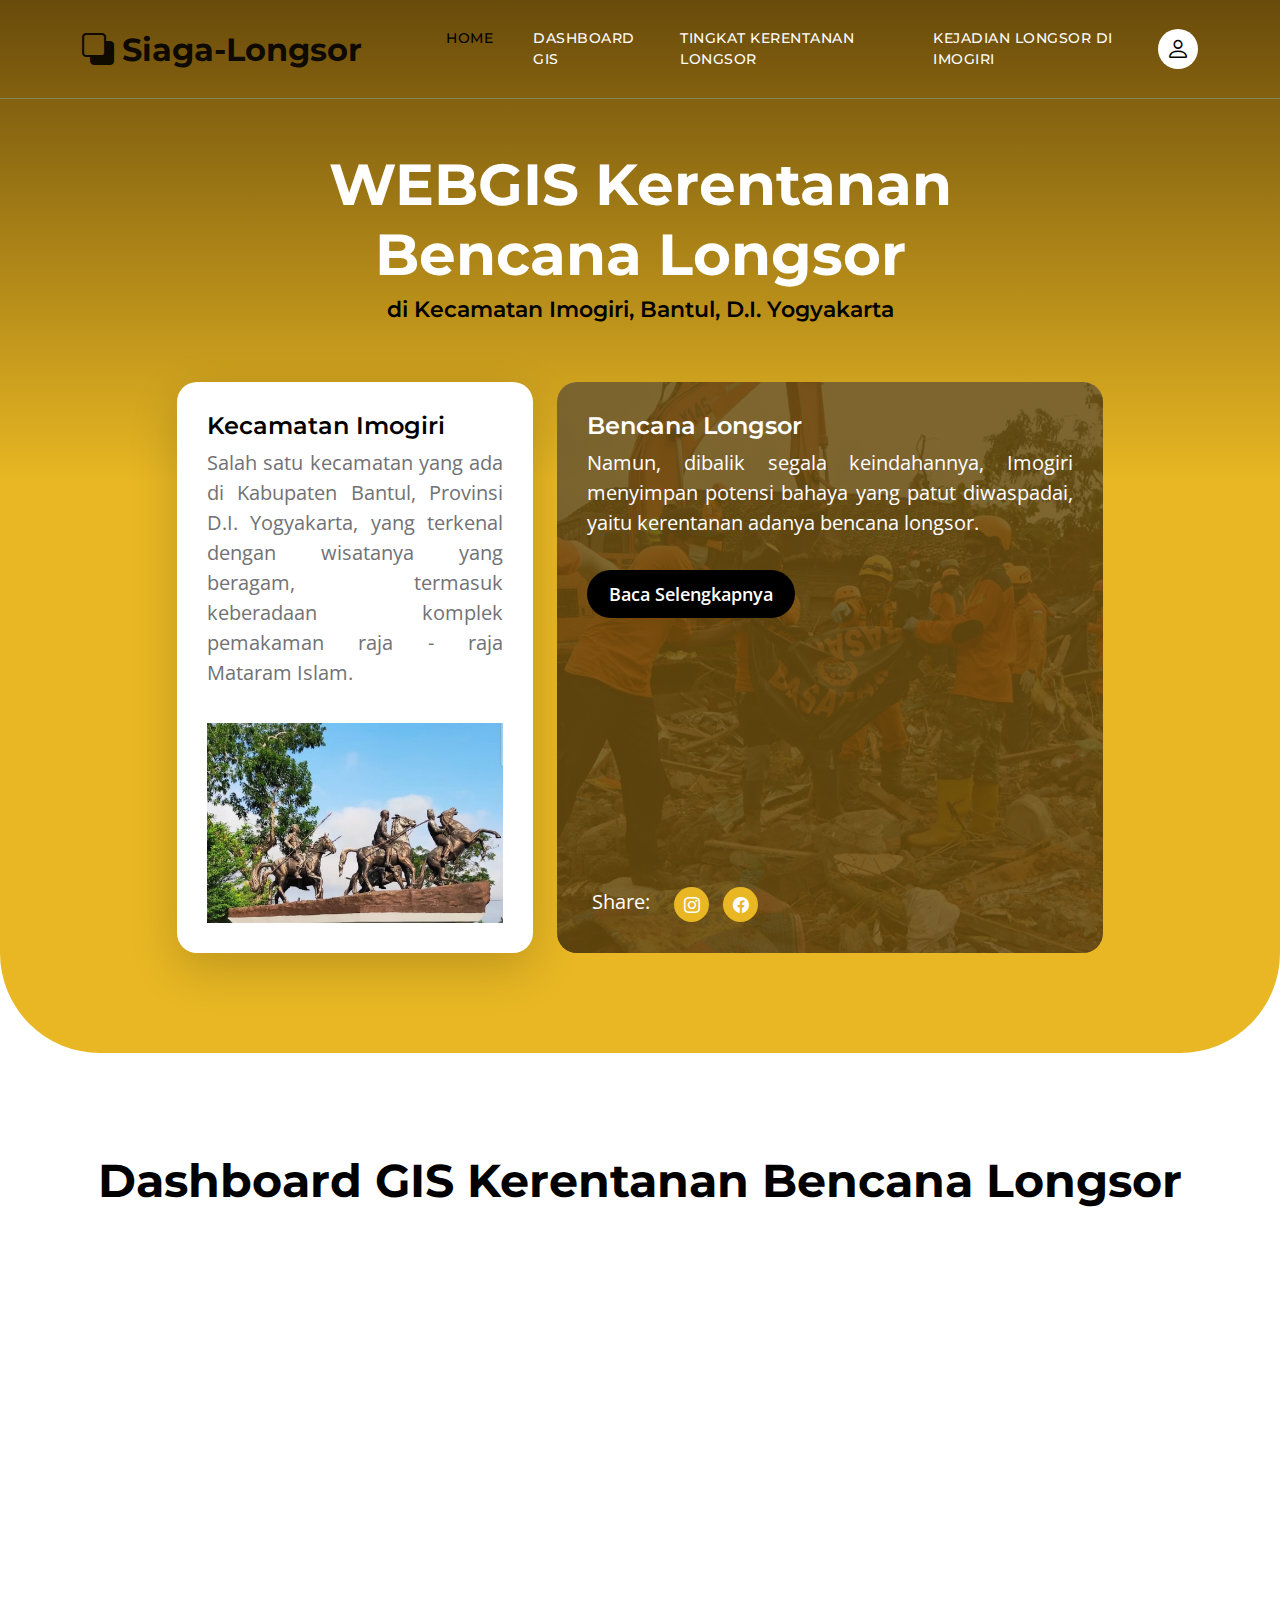
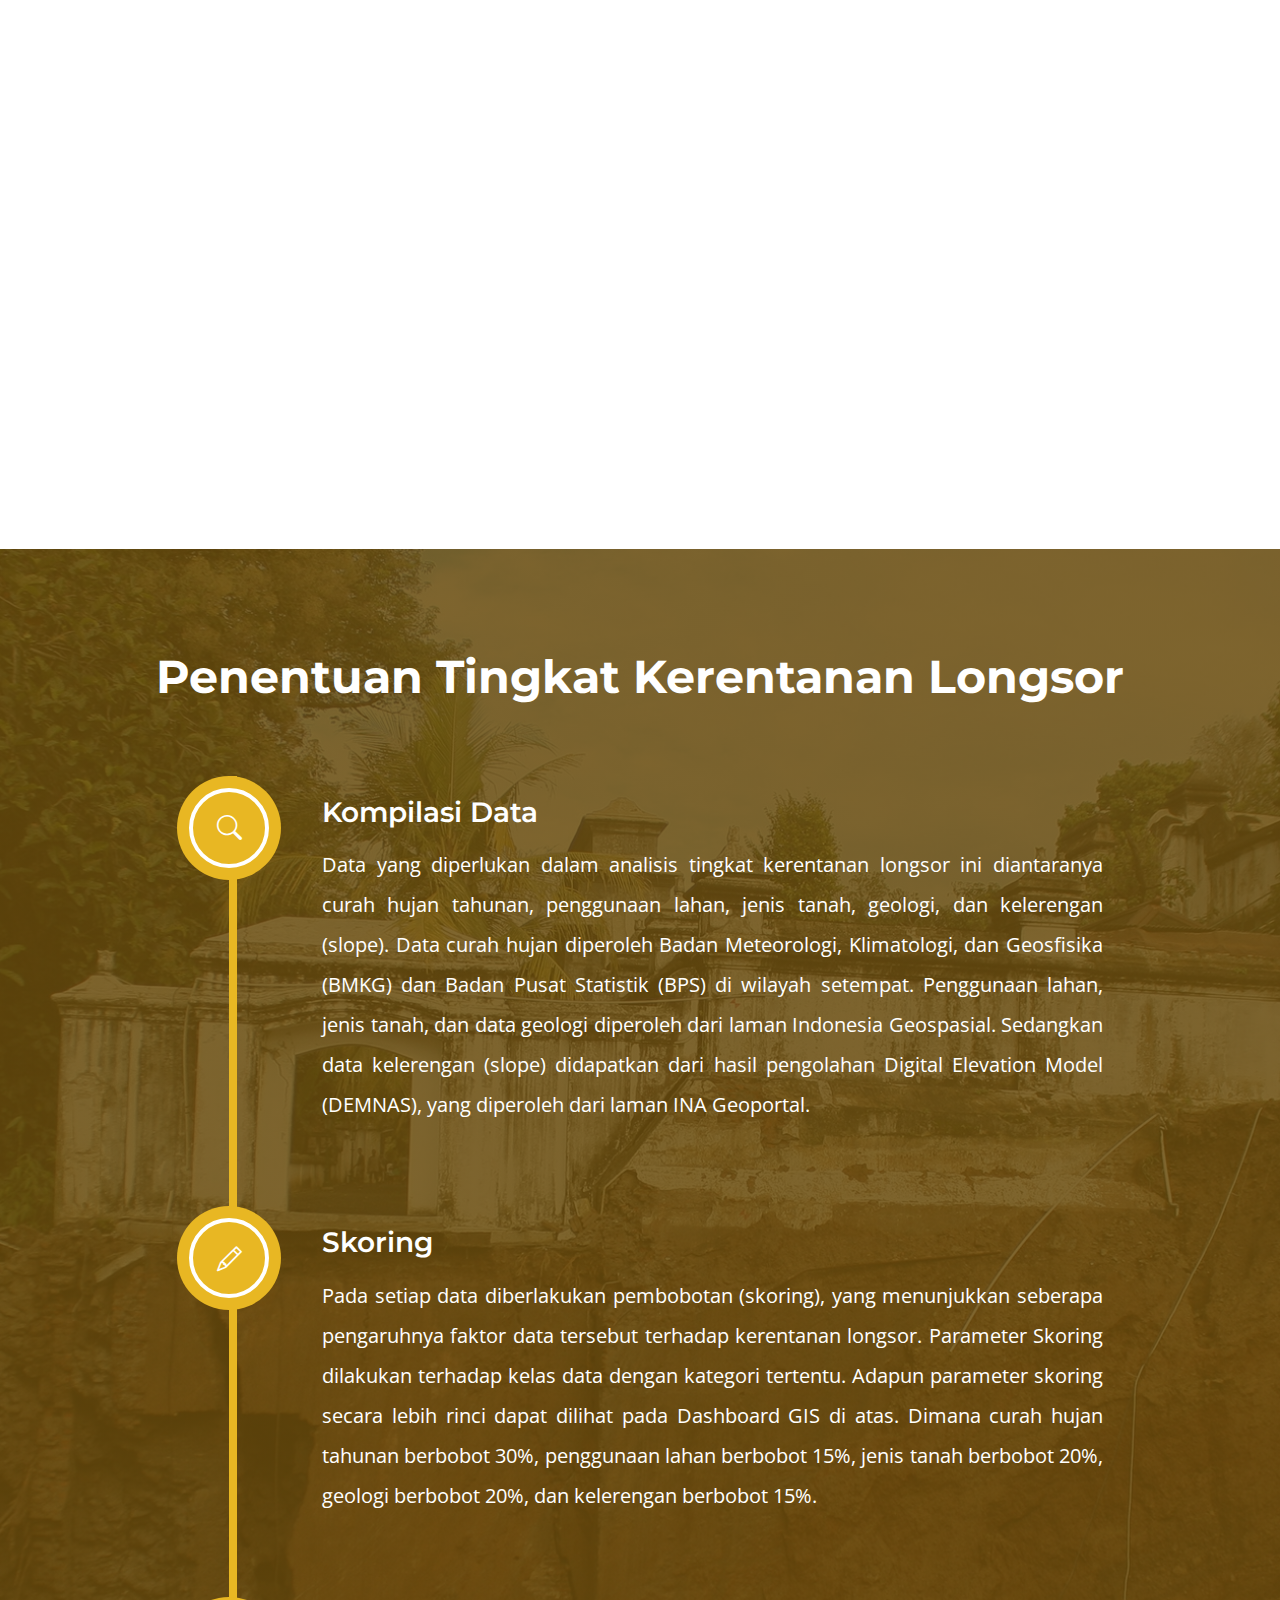
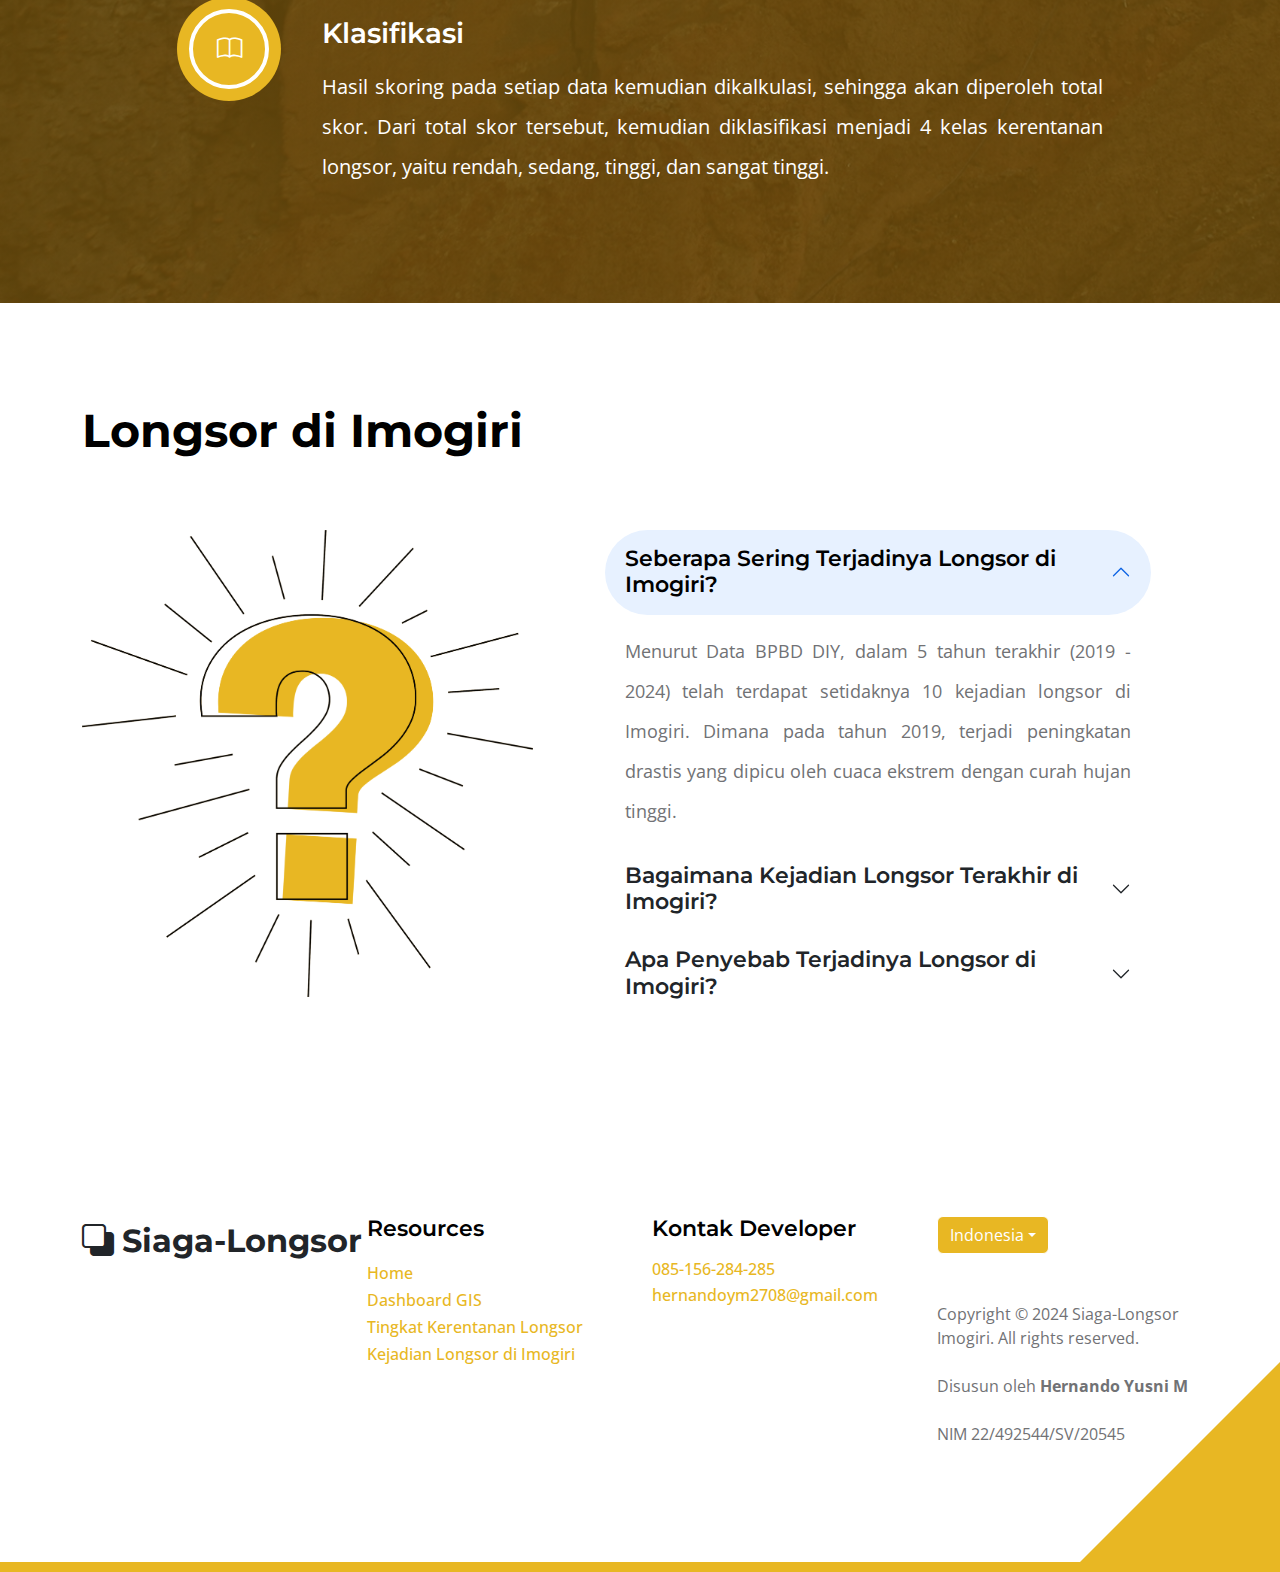
<file: index.html>
<!doctype html>
<html lang="en">
    <head>
        <meta charset="utf-8">
        <meta name="viewport" content="width=device-width, initial-scale=1">

        <meta name="description" content="">
        <meta name="author" content="">

        <title>WebGIS Kerentanan Bencana Longsor Kecamatan Imogiri</title>

        <!-- CSS FILES -->        
        <link rel="preconnect" href="https://fonts.googleapis.com">
        
        <link rel="preconnect" href="https://fonts.gstatic.com" crossorigin>

        <link href="https://fonts.googleapis.com/css2?family=Montserrat:wght@500;600;700&family=Open+Sans&display=swap" rel="stylesheet">
                        
        <link href="css/bootstrap.min.css" rel="stylesheet">

        <link href="css/bootstrap-icons.css" rel="stylesheet">

        <link href="css/templatemo-topic-listing.css" rel="stylesheet">      
<!--

-->
    </head>
    
    <body id="top">

        <main>

            <nav class="navbar navbar-expand-lg">
                <div class="container">
                    <a class="navbar-brand" href="index.html">
                        <i class="bi-back"></i>
                        <span>Siaga-Longsor</span>
                    </a>

                    <div class="d-lg-none ms-auto me-4">
                        <a href="#top" class="navbar-icon bi-person smoothscroll"></a>
                    </div>
    
                    <button class="navbar-toggler" type="button" data-bs-toggle="collapse" data-bs-target="#navbarNav" aria-controls="navbarNav" aria-expanded="false" aria-label="Toggle navigation">
                        <span class="navbar-toggler-icon"></span>
                    </button>
    
                    <div class="collapse navbar-collapse" id="navbarNav">
                        <ul class="navbar-nav ms-lg-5 me-lg-auto">
                            <li class="nav-item">
                                <a class="nav-link click-scroll" href="#section_1">Home</a>
                            </li>

                            <li class="nav-item">
                                <a class="nav-link click-scroll" href="#section_2">Dashboard GIS</a>
                            </li>
    
                            <li class="nav-item">
                                <a class="nav-link click-scroll" href="#section_3">Tingkat Kerentanan Longsor</a>
                            </li>

                            <li class="nav-item">
                                <a class="nav-link click-scroll" href="#section_4">Kejadian Longsor di Imogiri</a>
                            </li>
                        </ul>

                        <div class="d-none d-lg-block">
                            <a href="#top" class="navbar-icon bi-person smoothscroll"></a>
                        </div>
                    </div>
                </div>
            </nav>
            

            <section class="hero-section d-flex justify-content-center align-items-center" id="section_1">
                <div class="container">
                    <div class="row">

                        <div class="col-lg-8 col-12 mx-auto">
                            <h1 class="text-white text-center">WEBGIS Kerentanan Bencana Longsor</h1>

                            <h6 class="text-center">di Kecamatan Imogiri, Bantul, D.I. Yogyakarta</h6>

                        </div>

                    </div>
                </div>
            </section>


            <section class="featured-section">
                <div class="container">
                    <div class="row justify-content-center">

                        <div class="col-lg-4 col-12 mb-4 mb-lg-0">
                            <div class="custom-block bg-white shadow-lg">
                                <a href="topics-detail.html">
                                    <div class="d-flex">
                                        <div>
                                            <h5 class="mb-2">Kecamatan Imogiri</h5>

                                            <p align="justify" class="mb-0">Salah satu kecamatan yang ada di Kabupaten Bantul, Provinsi D.I. Yogyakarta, yang
											terkenal dengan wisatanya yang beragam, termasuk keberadaan komplek pemakaman raja - raja
											Mataram Islam.</p>
                                        </div>
                                    </div>

                                    <img src="images/icon_imogiri.jpg" class="custom-block-image img-fluid" alt="">
                                </a>
                            </div>
                        </div>

                        <div class="col-lg-6 col-12">
                            <div class="custom-block custom-block-overlay">
                                <div class="d-flex flex-column h-100">
                                    <img src="images/longsor_imogiri_2.jpg" class="custom-block-image img-fluid" alt="">

                                    <div class="custom-block-overlay-text d-flex">
                                        <div>
                                            <h5 class="text-white mb-2">Bencana Longsor</h5>

                                            <p align="justify" class="text-white">Namun, dibalik segala keindahannya, Imogiri menyimpan potensi bahaya
											yang patut diwaspadai, yaitu kerentanan adanya bencana longsor.</p>

                                            <a href="topics-detail.html" class="btn custom-btn mt-2 mt-lg-3">Baca Selengkapnya</a>
                                        </div>
                                    </div>

                                    <div class="social-share d-flex">
                                        <p class="text-white me-4">Share:</p>

                                        <ul class="social-icon">
                                            <li class="social-icon-item">
                                                <a href="https://www.instagram.com/" class="social-icon-link bi-instagram"></a>
                                            </li>

                                            <li class="social-icon-item">
                                                <a href="https://id-id.facebook.com/" class="social-icon-link bi-facebook"></a>
                                    </div>

                                    <div class="section-overlay"></div>
                                </div>
                            </div>
                        </div>

                    </div>
                </div>
            </section>


            <section class="explore-section section-padding" id="section_2">
                <div class="container">

                        <div class="col-12 text-center">
                            <h2 class="mb-4">Dashboard GIS Kerentanan Bencana Longsor</h1>
                        </div>
							<center><iframe  style="border: none;" height="810" width="1300" src="http://localhost:8070/mapstore/dashboard-embedded.html#/76"></iframe></center>
                </div>

                <div 
					
                </div>
            </section>


            <section class="timeline-section section-padding" id="section_3">
                <div class="section-overlay"></div>

                <div class="container">
                    <div class="row">

                        <div class="col-12 text-center">
                            <h2 class="text-white mb-4">Penentuan Tingkat Kerentanan Longsor</h1>
							<br><br>
                        </div>

                        <div class="col-lg-10 col-12 mx-auto">
                            <div class="timeline-container">
                                <ul class="vertical-scrollable-timeline" id="vertical-scrollable-timeline">
                                    <div class="list-progress">
                                        <div class="inner"></div>
                                    </div>

                                    <li>
                                        <h4 class="text-white mb-3">Kompilasi Data</h4>

                                        <p align="justify" class="text-white"> Data yang diperlukan dalam analisis tingkat kerentanan longsor ini diantaranya
										curah hujan tahunan, penggunaan lahan, jenis tanah, geologi, dan kelerengan (slope). Data curah hujan
										diperoleh Badan Meteorologi, Klimatologi, dan Geosfisika (BMKG) dan Badan Pusat Statistik (BPS) di
										wilayah setempat. Penggunaan lahan, jenis tanah, dan data geologi diperoleh dari laman Indonesia Geospasial.
										Sedangkan data kelerengan (slope) didapatkan dari hasil pengolahan Digital Elevation Model (DEMNAS), yang
										diperoleh dari laman INA Geoportal.
										</p>

                                        <div class="icon-holder">
                                          <i class="bi-search"></i>
                                        </div>
                                    </li>
                                    
                                    <li>
                                        <h4 align="justify" class="text-white mb-3">Skoring</h4>

                                        <p align="justify" class="text-white">Pada setiap data diberlakukan pembobotan (skoring), yang menunjukkan
										seberapa pengaruhnya faktor data tersebut terhadap kerentanan longsor. Parameter Skoring
										dilakukan terhadap kelas data dengan kategori tertentu. Adapun parameter skoring secara lebih rinci
										dapat dilihat pada Dashboard GIS di atas. Dimana curah hujan tahunan berbobot 30%, penggunaan lahan
										berbobot 15%, jenis tanah berbobot 20%, geologi berbobot 20%, dan kelerengan berbobot 15%.
										</p>

                                        <div class="icon-holder">
                                          <i class="bi-pencil"></i>
                                        </div>
                                    </li>

                                    <li>
                                        <h4 class="text-white mb-3">Klasifikasi</h4>

                                        <p align="justify" class="text-white">Hasil skoring pada setiap data kemudian dikalkulasi, sehingga akan diperoleh
										total skor. Dari total skor tersebut, kemudian diklasifikasi menjadi 4 kelas kerentanan longsor, yaitu rendah, sedang,
										tinggi, dan sangat tinggi.
										</p>

                                        <div class="icon-holder">
                                          <i class="bi-book"></i>
                                        </div>
                                    </li>
                                </ul>
                            </div>
                        </div>
                    </div>
                </div>
            </section>


            <section class="faq-section section-padding" id="section_4">
                <div class="container">
                    <div class="row">

                        <div class="col-lg-6 col-12">
                            <h2 class="mb-4">Longsor di Imogiri</h2>
							<br></br>
                        </div>

                        <div class="clearfix"></div>

                        <div class="col-lg-5 col-12">
                            <img src="images/elemen-1.png" class="img-fluid" alt="FAQs">
                        </div>

                        <div class="col-lg-6 col-12 m-auto">
                            <div class="accordion" id="accordionExample">
                                <div class="accordion-item">
                                    <h2 class="accordion-header" id="headingOne">
                                        <button class="accordion-button" type="button" data-bs-toggle="collapse" data-bs-target="#collapseOne" aria-expanded="true" aria-controls="collapseOne">
                                        Seberapa Sering Terjadinya Longsor di Imogiri?
                                        </button>
                                    </h2>

                                    <div id="collapseOne" class="accordion-collapse collapse show" aria-labelledby="headingOne" data-bs-parent="#accordionExample">
                                        <div align="justify" class="accordion-body">
                                        Menurut Data BPBD DIY, dalam 5 tahun terakhir (2019 - 2024) telah terdapat setidaknya
										10 kejadian longsor di Imogiri. Dimana pada tahun 2019, terjadi peningkatan drastis
										yang dipicu oleh cuaca ekstrem dengan curah hujan tinggi.
                                        </div>
                                    </div>
                                </div>

                                <div class="accordion-item">
                                    <h2 class="accordion-header" id="headingTwo">
                                        <button class="accordion-button collapsed" type="button" data-bs-toggle="collapse" data-bs-target="#collapseTwo" aria-expanded="false" aria-controls="collapseTwo">
                                        Bagaimana Kejadian Longsor Terakhir di Imogiri?
                                    </button>
                                    </h2>

                                    <div id="collapseTwo" class="accordion-collapse collapse" aria-labelledby="headingTwo" data-bs-parent="#accordionExample">
                                        <div align="justify" class="accordion-body">
                                        Pada tahun 2024, terdapat beberapa kejadian longsor. Kejadian longsor terakhir terjadi pada
										tanggal 14 April 2024, tepatnya di Dusun Kajor Wetan, Selopamioro. Longsor terjadi pada
										malam hari akibat hujan deras dengan intensitas tinggi. Kejadian ini mengakibatkan kerusakan
										pada 2 kandang sapi dan tewasnya 1 sapi. Kerugian materi ditaksir mencapai Rp 23.000.000.
										Kejadian pada tahun yang sama terjadi pada tanggal 8 Januari 2024, 
										di Padukuhan Dengkeng, Wukirsari, Imogiri. Kejadian longsor dipicu karena hujan yang sangat
										deras. Dalam kejadian ini, dilaporkan 2 rumah rusak dan tidak ada korban jiwa. Sebelummya,
										pada 24 November 2023, 12 titik longsor terjadi di Imogiri dalam satu malam. Kejadian ini
										juga dipicu adanya hujan deras.
                                        </div>
                                    </div>
                                </div>

                                <div class="accordion-item">
                                    <h2 class="accordion-header" id="headingThree">
                                        <button class="accordion-button collapsed" type="button" data-bs-toggle="collapse" data-bs-target="#collapseThree" aria-expanded="false" aria-controls="collapseThree">
                                        Apa Penyebab Terjadinya Longsor di Imogiri?
                                    </button>
                                    </h2>

                                    <div id="collapseThree" class="accordion-collapse collapse" aria-labelledby="headingThree" data-bs-parent="#accordionExample">
                                        <div align="justify" class="accordion-body">
                                        Faktor pemicu longsor di Imogiri umumnya adalah hujan deras. Namun tak lepas juga karena kondisi
										tanahnya yang gembur dan labil, serta kemiringan lereng yang curam, pada beberapa tempat.
                                        </div>
                                    </div>
                                </div>
                            </div>
                        </div>

                    </div>
                </div>
            </section>
        </main>

<footer class="site-footer section-padding">
            <div class="container">
                <div class="row">

                    <div class="col-lg-3 col-12 mb-4 pb-2">
                        <a class="navbar-brand mb-2" href="index.html">
                            <i class="bi-back"></i>
                            <span>Siaga-Longsor</span>
                        </a>
                    </div>

                    <div class="col-lg-3 col-md-4 col-6">
                        <h6 class="site-footer-title mb-3">Resources</h6>

                        <ul class="site-footer-links">
                            <li class="site-footer-link-item">
                                <a href="#section_1" class="site-footer-link">Home</a>
                            </li>

                            <li class="site-footer-link-item">
                                <a href="#section_2" class="site-footer-link">Dashboard GIS</a>
                            </li>

                            <li class="site-footer-link-item">
                                <a href="#section_3" class="site-footer-link">Tingkat Kerentanan Longsor</a>
                            </li>

                            <li class="site-footer-link-item">
                                <a href="#section_4" class="site-footer-link">Kejadian Longsor di Imogiri</a>
                            </li>
                        </ul>
                    </div>

                    <div class="col-lg-3 col-md-4 col-6 mb-4 mb-lg-0">
                        <h6 class="site-footer-title mb-3">Kontak Developer</h6>

                        <p class="text-white d-flex mb-1">
                            <a href="tel: 085-156-284-285" class="site-footer-link">
                                085-156-284-285
                            </a>
                        </p>

                        <p class="text-white d-flex">
                            <a href="mailto:hernandoym2708@gmail.com" class="site-footer-link">
                                hernandoym2708@gmail.com
                            </a>
                        </p>
                    </div>

                    <div class="col-lg-3 col-md-4 col-12 mt-4 mt-lg-0 ms-auto">
                        <div class="dropdown">
                            <button class="btn btn-secondary dropdown-toggle" type="button" data-bs-toggle="dropdown" aria-expanded="false">
                            Indonesia</button>

                            <ul class="dropdown-menu">
                                <li><button class="dropdown-item" type="button">English</button></li>

                                <li><button class="dropdown-item" type="button">Arabic</button></li>
                            </ul>
                        </div>

                        <p class="copyright-text mt-lg-5 mt-4">Copyright © 2024 Siaga-Longsor Imogiri. All rights reserved.
                        <br><br>Disusun oleh <strong>Hernando Yusni M</strong>
						<br><br>NIM 22/492544/SV/20545</p>
                        
                    </div>

                </div>
            </div>
        </footer>


        <!-- JAVASCRIPT FILES -->
        <script src="js/jquery.min.js"></script>
        <script src="js/bootstrap.bundle.min.js"></script>
        <script src="js/jquery.sticky.js"></script>
        <script src="js/click-scroll.js"></script>
        <script src="js/custom.js"></script>

    </body>
</html>
</file>
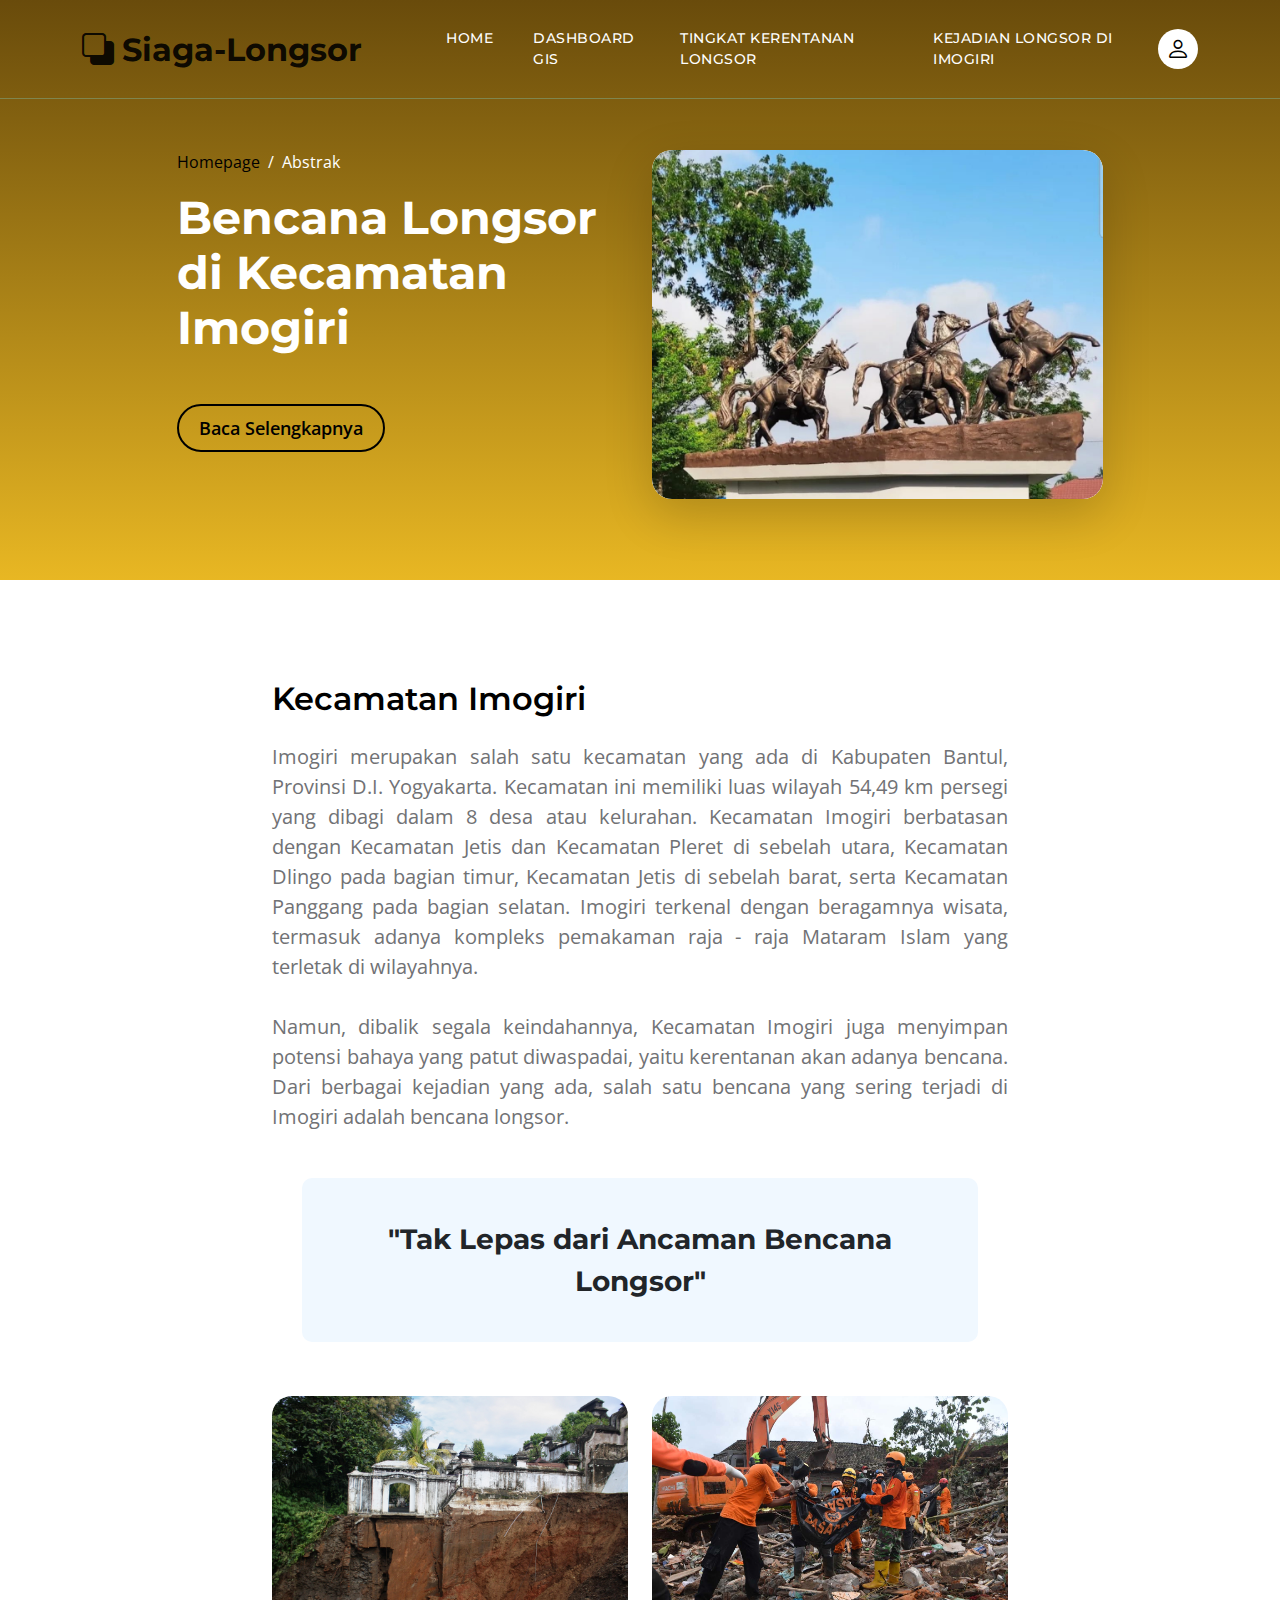
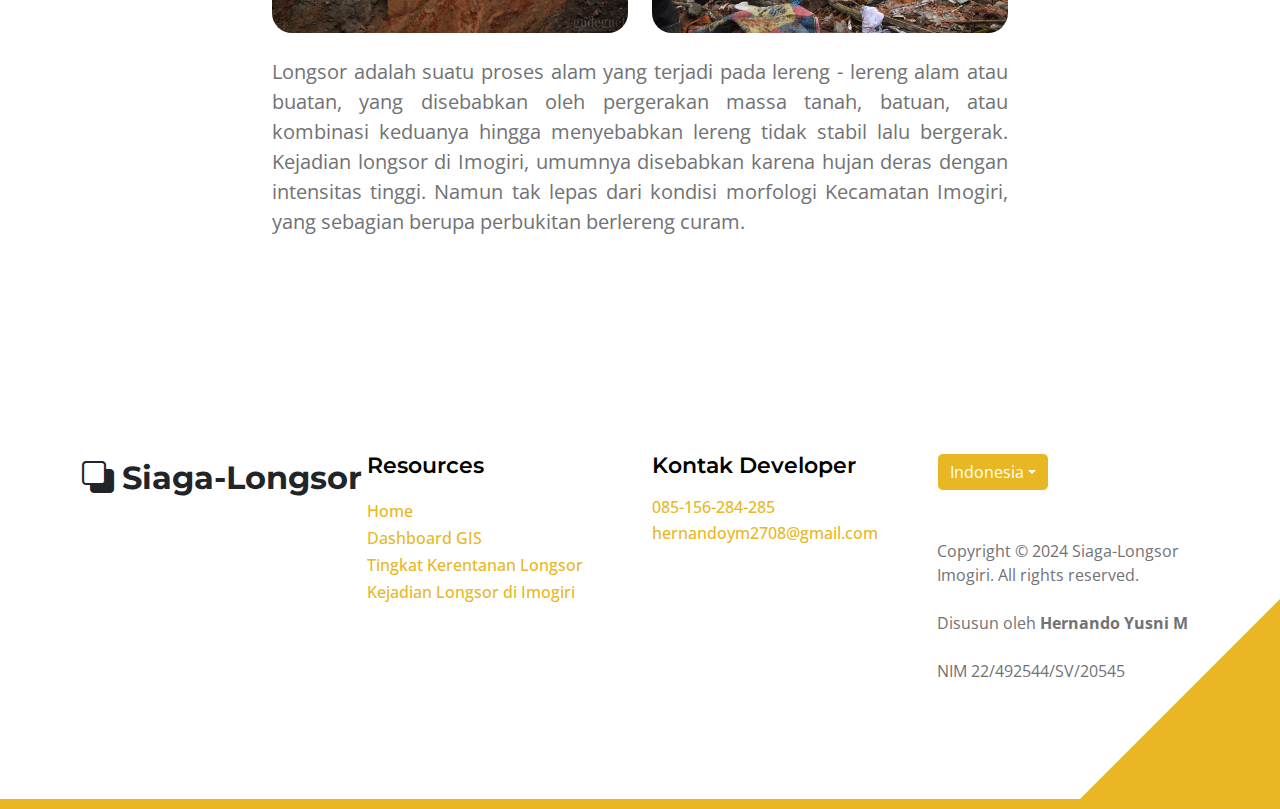
<file: topics-detail.html>
<!doctype html>
<html lang="en">
    <head>
        <meta charset="utf-8">
        <meta name="viewport" content="width=device-width, initial-scale=1">

        <meta name="description" content="">
        <meta name="author" content="">

        <title>Topic Detail Page</title>

        <!-- CSS FILES -->        
        <link rel="preconnect" href="https://fonts.googleapis.com">
        
        <link rel="preconnect" href="https://fonts.gstatic.com" crossorigin>

        <link href="https://fonts.googleapis.com/css2?family=Montserrat:wght@500;600;700&family=Open+Sans&display=swap" rel="stylesheet">
                        
        <link href="css/bootstrap.min.css" rel="stylesheet">

        <link href="css/bootstrap-icons.css" rel="stylesheet">

        <link href="css/templatemo-topic-listing.css" rel="stylesheet">
<!--

TemplateMo 590 topic listing

https://templatemo.com/tm-590-topic-listing

-->
    </head>
    
    <body id="top">

        <main>

            <nav class="navbar navbar-expand-lg">
                <div class="container">
                    <a class="navbar-brand" href="index.html">
                        <i class="bi-back"></i>
                        <span>Siaga-Longsor</span>
                    </a>

                    <div class="d-lg-none ms-auto me-4">
                        <a href="#top" class="navbar-icon bi-person smoothscroll"></a>
                    </div>
    
                    <button class="navbar-toggler" type="button" data-bs-toggle="collapse" data-bs-target="#navbarNav" aria-controls="navbarNav" aria-expanded="false" aria-label="Toggle navigation">
                        <span class="navbar-toggler-icon"></span>
                    </button>
    
                    <div class="collapse navbar-collapse" id="navbarNav">
                        <ul class="navbar-nav ms-lg-5 me-lg-auto">
                            <li class="nav-item">
                                <a class="nav-link click-scroll" href="index.html #section_1">Home</a>
                            </li>

                            <li class="nav-item">
                                <a class="nav-link click-scroll" href="index.html #section_2">Dashboard GIS</a>
                            </li>
    
                            <li class="nav-item">
                                <a class="nav-link click-scroll" href="index.html #section_3">Tingkat Kerentanan Longsor</a>
                            </li>

                            <li class="nav-item">
                                <a class="nav-link click-scroll" href=" index.html #section_4">Kejadian Longsor di Imogiri</a>
                            </li>
                        </ul>

                        <div class="d-none d-lg-block">
                            <a href="#top" class="navbar-icon bi-person smoothscroll"></a>
                        </div>
                    </div>
                </div>
            </nav>
            

            <header class="site-header d-flex flex-column justify-content-center align-items-center">
                <div class="container">
                    <div class="row justify-content-center align-items-center">

                        <div class="col-lg-5 col-12 mb-5">
                            <nav aria-label="breadcrumb">
                                <ol class="breadcrumb">
                                    <li class="breadcrumb-item"><a href="index.html">Homepage</a></li>

                                    <li class="breadcrumb-item active" aria-current="page">Abstrak</li>
                                </ol>
                            </nav>

                            <h2 class="text-white">Bencana Longsor <br> di Kecamatan Imogiri </h2>

                            <div class="d-flex align-items-center mt-5">
                                <a href="#topics-detail" class="btn custom-btn custom-border-btn smoothscroll me-4">Baca Selengkapnya</a>
                            </div>
                        </div>

                        <div class="col-lg-5 col-12">
                            <div class="topics-detail-block bg-white shadow-lg">
                                <img src="images/icon_imogiri.jpg" class="topics-detail-block-image img-fluid">
                            </div>
                        </div>

                    </div>
                </div>
            </header>


            <section class="topics-detail-section section-padding" id="topics-detail">
                <div class="container">
                    <div class="row">

                        <div class="col-lg-8 col-12 m-auto">
                            <h3 class="mb-4">Kecamatan Imogiri</h3>
                            <p align="justify">
							Imogiri merupakan salah satu kecamatan yang ada di Kabupaten Bantul,
							Provinsi D.I. Yogyakarta. Kecamatan ini memiliki luas wilayah 54,49 km
							persegi yang dibagi dalam 8 desa atau kelurahan. Kecamatan Imogiri berbatasan
							dengan Kecamatan Jetis dan Kecamatan Pleret di sebelah utara, Kecamatan Dlingo
							pada bagian timur, Kecamatan Jetis di sebelah barat, serta Kecamatan Panggang
							pada bagian selatan. Imogiri terkenal dengan beragamnya wisata, termasuk adanya
							kompleks pemakaman raja - raja Mataram Islam yang terletak di wilayahnya.
							<br></br>
							Namun, dibalik segala keindahannya, Kecamatan Imogiri juga menyimpan potensi
							bahaya yang patut diwaspadai, yaitu kerentanan akan adanya bencana. Dari
							berbagai kejadian yang ada, salah satu bencana yang sering terjadi di Imogiri
							adalah bencana longsor.
							</p>
                            <blockquote>
                                "Tak Lepas dari Ancaman Bencana Longsor"
                            </blockquote>

                            <div class="row my-4">
                                <div class="col-lg-6 col-md-6 col-12">
                                    <img src="images/longsor_imogiri_1.jpg" class="topics-detail-block-image img-fluid">
                                </div>

                                <div class="col-lg-6 col-md-6 col-12 mt-4 mt-lg-0 mt-md-0">
                                    <img src="images/longsor_imogiri_2.jpg" class="topics-detail-block-image img-fluid">
                                </div>
                            </div>

                            <p align="justify">
							Longsor adalah suatu proses alam yang terjadi pada lereng - lereng alam atau buatan,
							yang disebabkan oleh pergerakan massa tanah, batuan, atau kombinasi keduanya hingga
							menyebabkan lereng tidak stabil lalu bergerak. Kejadian longsor di Imogiri, umumnya
							disebabkan karena hujan deras dengan intensitas tinggi. Namun tak lepas dari kondisi
							morfologi Kecamatan Imogiri, yang sebagian berupa perbukitan berlereng curam.
							</p>
                        </div>

                    </div>
                </div>
            </section>
        </main>
		
        <footer class="site-footer section-padding">
            <div class="container">
                <div class="row">

                    <div class="col-lg-3 col-12 mb-4 pb-2">
                        <a class="navbar-brand mb-2" href="index.html">
                            <i class="bi-back"></i>
                             <span>Siaga-Longsor</span>
                        </a>
                    </div>

                    <div class="col-lg-3 col-md-4 col-6">
                        <h6 class="site-footer-title mb-3">Resources</h6>

                        <ul class="site-footer-links">
                            <li class="site-footer-link-item">
                                <a href="index.html #section_1" class="site-footer-link">Home</a>
                            </li>

                            <li class="site-footer-link-item">
                                <a href="index.html #section_2" class="site-footer-link">Dashboard GIS</a>
                            </li>

                            <li class="site-footer-link-item">
                                <a href="index.html #section_3" class="site-footer-link">Tingkat Kerentanan Longsor</a>
                            </li>

                            <li class="site-footer-link-item">
                                <a href="index.html #section_4" class="site-footer-link">Kejadian Longsor di Imogiri</a>
                            </li>
                        </ul>
                    </div>

                    <div class="col-lg-3 col-md-4 col-6 mb-4 mb-lg-0">
                        <h6 class="site-footer-title mb-3">Kontak Developer</h6>

                        <p class="text-white d-flex mb-1">
                            <a href="tel: 085-156-284-285" class="site-footer-link">
                                085-156-284-285
                            </a>
                        </p>

                        <p class="text-white d-flex">
                            <a href="mailto:hernandoym2708@gmail.com" class="site-footer-link">
                                hernandoym2708@gmail.com
                            </a>
                        </p>
                    </div>

                    <div class="col-lg-3 col-md-4 col-12 mt-4 mt-lg-0 ms-auto">
                        <div class="dropdown">
                            <button class="btn btn-secondary dropdown-toggle" type="button" data-bs-toggle="dropdown" aria-expanded="false">
                            Indonesia</button>

                            <ul class="dropdown-menu">
                                <li><button class="dropdown-item" type="button">English</button></li>

                                <li><button class="dropdown-item" type="button">Arabic</button></li>
                            </ul>
                        </div>

                        <p class="copyright-text mt-lg-5 mt-4">Copyright © 2024 Siaga-Longsor Imogiri. All rights reserved.
                        <br><br>Disusun oleh <strong>Hernando Yusni M</strong>
						<br><br>NIM 22/492544/SV/20545</p>
                        
                    </div>

                </div>
            </div>
        </footer>

        <!-- JAVASCRIPT FILES -->
        <script src="js/jquery.min.js"></script>
        <script src="js/bootstrap.bundle.min.js"></script>
        <script src="js/jquery.sticky.js"></script>
        <script src="js/custom.js"></script>

    </body>
</html>
</file>
<file: css/templatemo-topic-listing.css>
/*

TemplateMo 590 topic listing

https://templatemo.com/tm-590-topic-listing

*/

/*---------------------------------------
  CUSTOM PROPERTIES ( VARIABLES )             
-----------------------------------------*/
:root {
  --white-color: #ffffff;
  --primary-color: #000000;
  --secondary-color: #e8b723;
  --section-bg-color: #f0f8ff;
  --custom-btn-bg-color: #000000;
  --custom-btn-bg-hover-color: #000000;
  --dark-color: #000000;
  --p-color: #717275;
  --border-color: #694b0b;
  --link-hover-color: #694b0b;

  --body-font-family: "Open Sans", sans-serif;
  --title-font-family: "Montserrat", sans-serif;

  --h1-font-size: 58px;
  --h2-font-size: 46px;
  --h3-font-size: 32px;
  --h4-font-size: 28px;
  --h5-font-size: 24px;
  --h6-font-size: 22px;
  --p-font-size: 20px;
  --menu-font-size: 14px;
  --btn-font-size: 18px;
  --copyright-font-size: 16px;

  --border-radius-large: 100px;
  --border-radius-medium: 20px;
  --border-radius-small: 10px;

  --font-weight-normal: 400;
  --font-weight-medium: 500;
  --font-weight-semibold: 600;
  --font-weight-bold: 700;
}

body {
  background-color: var(--white-color);
  font-family: var(--body-font-family);
}

/*---------------------------------------
  TYPOGRAPHY               
-----------------------------------------*/

h2,
h3,
h4,
h5,
h6 {
  color: var(--dark-color);
}

h1,
h2,
h3,
h4,
h5,
h6 {
  font-family: var(--title-font-family);
  font-weight: var(--font-weight-semibold);
}

h1 {
  font-size: var(--h1-font-size);
  font-weight: var(--font-weight-bold);
}

h2 {
  font-size: var(--h2-font-size);
  font-weight: var(--font-weight-bold);
}

h3 {
  font-size: var(--h3-font-size);
}

h4 {
  font-size: var(--h4-font-size);
}

h5 {
  font-size: var(--h5-font-size);
}

h6 {
  color: var(--primary-color);
  font-size: var(--h6-font-size);
}

p {
  color: var(--p-color);
  font-size: var(--p-font-size);
  font-weight: var(--font-weight-normal);
}

ul li {
  color: var(--p-color);
  font-size: var(--p-font-size);
  font-weight: var(--font-weight-normal);
}

a,
button {
  touch-action: manipulation;
  transition: all 0.3s;
}

a {
  display: inline-block;
  color: var(--primary-color);
  text-decoration: none;
}

a:hover {
  color: var(--link-hover-color);
}

b,
strong {
  font-weight: var(--font-weight-bold);
}

/*---------------------------------------
  SECTION               
-----------------------------------------*/
.section-padding {
  padding-top: 100px;
  padding-bottom: 100px;
}

.section-bg {
  background-color: var(--section-bg-color);
}

.section-overlay {
  background-image: linear-gradient(0deg, #694b0b 0%, #694b0b 100%);
  position: absolute;
  top: 0;
  left: 0;
  pointer-events: none;
  width: 100%;
  height: 100%;
  opacity: 0.85;
}

.section-overlay + .container {
  position: relative;
}

.tab-content {
  background-color: var(--white-color);
  border-radius: var(--border-radius-medium);
}

.nav-tabs {
  border-bottom: 1px solid #ecf3f2;
  margin-bottom: 40px;
  justify-content: center;
}

.nav-tabs .nav-link {
  border-radius: 0;
  border-top: 0;
  border-right: 0;
  border-left: 0;
  color: var(--p-color);
  font-family: var(--title-font-family);
  font-size: var(--btn-font-size);
  font-weight: var(--font-weight-medium);
  padding: 15px 25px;
  transition: all 0.3s;
}

.nav-tabs .nav-link:first-child {
  margin-right: 20px;
}

.nav-tabs .nav-item.show .nav-link,
.nav-tabs .nav-link.active,
.nav-tabs .nav-link:focus,
.nav-tabs .nav-link:hover {
  border-bottom-color: var(--primary-color);
  color: var(--primary-color);
}

/*---------------------------------------
  CUSTOM ICON COLOR               
-----------------------------------------*/
.custom-icon {
  color: var(--secondary-color);
}

/*---------------------------------------
  CUSTOM BUTTON               
-----------------------------------------*/
.custom-btn {
  background: var(--custom-btn-bg-color);
  border: 2px solid transparent;
  border-radius: var(--border-radius-large);
  color: var(--white-color);
  font-size: var(--btn-font-size);
  font-weight: var(--font-weight-semibold);
  line-height: normal;
  transition: all 0.3s;
  padding: 10px 20px;
}

.custom-btn:hover {
  background: var(--custom-btn-bg-hover-color);
  color: var(--white-color);
}

.custom-border-btn {
  background: transparent;
  border: 2px solid var(--custom-btn-bg-color);
  color: var(--custom-btn-bg-color);
}

.custom-border-btn:hover {
  background: var(--custom-btn-bg-color);
  border-color: transparent;
  color: var(--white-color);
}

.custom-btn-bg-white {
  border-color: var(--white-color);
  color: var(--white-color);
}

/*---------------------------------------
  SITE HEADER              
-----------------------------------------*/
.site-header {
  background-image: linear-gradient(0deg, #e8b723 0%, #694b0b 100%);
  padding-top: 150px;
  padding-bottom: 80px;
}

.site-header .container {
  height: 100%;
}

.breadcrumb-item + .breadcrumb-item::before,
.breadcrumb-item a:hover,
.breadcrumb-item.active {
  color: var(--white-color);
}

.site-header .custom-icon {
  color: var(--white-color);
  font-size: var(--h4-font-size);
}

.site-header .custom-icon:hover {
  color: var(--secondary-color);
}

/*---------------------------------------
  NAVIGATION              
-----------------------------------------*/
.sticky-wrapper {
  position: absolute;
  top: 0;
  right: 0;
  left: 0;
}

.sticky-wrapper.is-sticky .navbar {
  background-color: var(--secondary-color);
}

.navbar {
  background: transparent;
  border-bottom: 1px solid rgba(128, 208, 199, 0.35);
  z-index: 9;
}

.navbar-brand,
.navbar-brand:hover {
  font-size: var(--h3-font-size);
  font-weight: var(--font-weight-bold);
  display: block;
}

.navbar-brand span {
  font-family: var(--title-font-family);
}

.navbar-expand-lg .navbar-nav .nav-link {
  border-radius: var(--border-radius-large);
  margin: 10px;
  padding: 10px;
}

.navbar-nav .nav-link {
  display: inline-block;
  color: var(--white-color);
  font-family: var(--title-font-family);
  font-size: var(--menu-font-size);
  font-weight: var(--font-weight-medium);
  text-transform: uppercase;
  letter-spacing: 0.5px;
  position: relative;
  padding-top: 15px;
  padding-bottom: 15px;
}

.navbar-nav .nav-link.active,
.navbar-nav .nav-link:hover {
  color: var(--primary-color);
}

.navbar .dropdown-menu {
  background: var(--white-color);
  box-shadow: 0 1rem 3rem rgba(0, 0, 0, 0.175);
  border: 0;
  display: inherit;
  opacity: 0;
  min-width: 9rem;
  margin-top: 20px;
  padding: 13px 0 10px 0;
  transition: all 0.3s;
  pointer-events: none;
}

.navbar .dropdown-menu::before {
  content: "";
  width: 0;
  height: 0;
  border-left: 20px solid transparent;
  border-right: 20px solid transparent;
  border-bottom: 15px solid var(--white-color);
  position: absolute;
  top: -10px;
  left: 10px;
}

.navbar .dropdown-item {
  display: inline-block;
  color: var(--p-bg-color);
  font-family: var(--title-font-family);
  font-size: var(--menu-font-size);
  font-weight: var(--font-weight-medium);
  text-transform: uppercase;
  letter-spacing: 0.5px;
  position: relative;
}

.navbar .dropdown-item.active,
.navbar .dropdown-item:active,
.navbar .dropdown-item:focus,
.navbar .dropdown-item:hover {
  background: transparent;
  color: var(--primary-color);
}

.navbar .dropdown-toggle::after {
  content: "\f282";
  display: inline-block;
  font-family: bootstrap-icons !important;
  font-size: var(--copyright-font-size);
  font-style: normal;
  font-weight: normal !important;
  font-variant: normal;
  text-transform: none;
  line-height: 1;
  vertical-align: -0.125em;
  -webkit-font-smoothing: antialiased;
  -moz-osx-font-smoothing: grayscale;
  position: relative;
  left: 2px;
  border: 0;
}

@media screen and (min-width: 992px) {
  .navbar .dropdown:hover .dropdown-menu {
    opacity: 1;
    margin-top: 0;
    pointer-events: auto;
  }
}

.navbar-icon {
  background: var(--white-color);
  border-radius: var(--border-radius-large);
  display: inline-block;
  font-size: var(--h5-font-size);
  width: 40px;
  height: 40px;
  line-height: 40px;
  text-align: center;
  transition: all 0.3s ease;
}

.navbar-icon:hover {
  background: var(--primary-color);
  color: var(--white-color);
}

.navbar-toggler {
  border: 0;
  padding: 0;
  cursor: pointer;
  margin: 0;
  width: 30px;
  height: 35px;
  outline: none;
}

.navbar-toggler:focus {
  outline: none;
  box-shadow: none;
}

.navbar-toggler[aria-expanded="true"] .navbar-toggler-icon {
  background: transparent;
}

.navbar-toggler[aria-expanded="true"] .navbar-toggler-icon:before,
.navbar-toggler[aria-expanded="true"] .navbar-toggler-icon:after {
  transition: top 300ms 50ms ease, -webkit-transform 300ms 350ms ease;
  transition: top 300ms 50ms ease, transform 300ms 350ms ease;
  transition: top 300ms 50ms ease, transform 300ms 350ms ease, -webkit-transform 300ms 350ms ease;
  top: 0;
}

.navbar-toggler[aria-expanded="true"] .navbar-toggler-icon:before {
  transform: rotate(45deg);
}

.navbar-toggler[aria-expanded="true"] .navbar-toggler-icon:after {
  transform: rotate(-45deg);
}

.navbar-toggler .navbar-toggler-icon {
  background: var(--white-color);
  transition: background 10ms 300ms ease;
  display: block;
  width: 30px;
  height: 2px;
  position: relative;
}

.navbar-toggler .navbar-toggler-icon:before,
.navbar-toggler .navbar-toggler-icon:after {
  transition: top 300ms 350ms ease, -webkit-transform 300ms 50ms ease;
  transition: top 300ms 350ms ease, transform 300ms 50ms ease;
  transition: top 300ms 350ms ease, transform 300ms 50ms ease, -webkit-transform 300ms 50ms ease;
  position: absolute;
  right: 0;
  left: 0;
  background: var(--white-color);
  width: 30px;
  height: 2px;
  content: "";
}

.navbar-toggler .navbar-toggler-icon::before {
  top: -8px;
}

.navbar-toggler .navbar-toggler-icon::after {
  top: 8px;
}

/*---------------------------------------
  HERO        
-----------------------------------------*/
.hero-section {
  background-image: linear-gradient(0deg, #e8b723 0%, #694b0b 100%);
  position: relative;
  overflow: hidden;
  padding-top: 150px;
  padding-bottom: 150px;
}

.hero-section .input-group {
  background-color: var(--white-color);
  border-radius: var(--border-radius-large);
  padding: 10px 15px;
}

.hero-section .input-group-text {
  background-color: transparent;
  border: 0;
}

.hero-section input[type="search"] {
  border: 0;
  box-shadow: none;
  margin-bottom: 0;
  padding-left: 0;
}

.hero-section button[type="submit"] {
  background-color: var(--primary-color);
  border: 0;
  border-radius: var(--border-radius-large) !important;
  color: var(--white-color);
  max-width: 150px;
}

/*---------------------------------------
  TOPICS              
-----------------------------------------*/
.featured-section {
  background-color: var(--secondary-color);
  border-radius: 0 0 100px 100px;
  padding-bottom: 100px;
}

.featured-section .row {
  position: relative;
  bottom: 100px;
  margin-bottom: -100px;
}

.custom-block {
  border-radius: var(--border-radius-medium);
  position: relative;
  overflow: hidden;
  padding: 30px;
  transition: all 0.3s ease;
  height: 100%;
}

.custom-block:hover {
  background-color: var(--secondary-color);
  transform: translateY(-3px);
}

.custom-block > a {
  width: 100%;
}

.custom-block-image {
  display: block;
  width: 100%;
  height: 200px;
  object-fit: cover;
  margin-top: 35px;
}

.custom-block .rounded-pill {
  border-radius: 5px !important;
  display: flex;
  justify-content: center;
  text-align: center;
  width: 30px;
  height: 30px;
  line-height: 20px;
}

.custom-block-overlay {
  height: 100%;
  min-height: 350px;
  padding: 0;
}

.custom-block-overlay > a {
  height: 100%;
}

.custom-block-overlay .custom-block-image {
  border-radius: var(--border-radius-medium);
  display: block;
  height: 100%;
  margin-top: 0;
}

.custom-block-overlay-text {
  position: absolute;
  z-index: 2;
  top: 0;
  right: 0;
  left: 0;
  padding: 30px;
}

.social-share {
  position: absolute;
  bottom: 0;
  right: 0;
  left: 0;
  z-index: 2;
  padding: 20px 35px;
}

.social-share .bi-bookmark {
  color: var(--white-color);
  font-size: var(--h5-font-size);
}

.social-share .bi-bookmark:hover {
  color: var(--secondary-color);
}

.bg-design {
  background-color: #e8b723;
}

.bg-graphic {
  background-color: #e8b723;
}

.bg-advertising {
  background-color: #e8b723;
}

.bg-finance {
  background-color: #e8b723;
}

.bg-music {
  background-color: #f9a826;
}

.bg-education {
  background-color: #e8b723;
}

/*---------------------------------------
  TOPICS               
-----------------------------------------*/
.topics-detail-block {
  border-radius: var(--border-radius-medium);
  position: relative;
  overflow: hidden;
}

.topics-detail-block-image {
  display: block;
  border-radius: var(--border-radius-medium);
}

blockquote {
  background-color: var(--section-bg-color);
  border-radius: var(--border-radius-small);
  font-family: var(--title-font-family);
  font-size: var(--h4-font-size);
  font-weight: var(--font-weight-bold);
  display: inline-block;
  text-align: center;
  margin: 30px;
  padding: 40px;
}

.topics-listing-page .site-header {
  padding-bottom: 65px;
}

.custom-block-topics-listing-info {
  margin: 30px 20px 20px 30px;
}

.custom-block-topics-listing {
  height: inherit;
}

.custom-block-topics-listing .custom-block-image {
  width: 200px;
}

/*---------------------------------------
  PAGINATION              
-----------------------------------------*/
.pagination {
  margin-top: 40px;
}

.page-link {
  border: 0;
  border-radius: var(--border-radius-small);
  color: var(--p-color);
  font-family: var(--title-font-family);
  margin: 0 5px;
  padding: 10px 20px;
}

.page-link:hover,
.page-item:first-child .page-link:hover,
.page-item:last-child .page-link:hover {
  background-color: var(--secondary-color);
  color: var(--white-color);
}

.page-item:first-child .page-link {
  margin-right: 10px;
}

.page-item:first-child .page-link,
.page-item:last-child .page-link {
  background-color: var(--section-bg-color);
  border-radius: var(--border-radius-small);
}

.active > .page-link,
.page-link.active {
  background-color: var(--secondary-color);
  border-color: var(--secondary-color);
}

/*---------------------------------------
  TIMELINE              
-----------------------------------------*/
.timeline-section {
  background-image: url("../images/longsor_imogiri_1.jpg");
  background-repeat: no-repeat;
  background-position: center;
  background-size: cover;
  position: relative;
}

.timeline-container .vertical-scrollable-timeline {
  list-style-type: none;
  position: relative;
  padding-left: 0;
}

.timeline-container .vertical-scrollable-timeline .list-progress {
  width: 8px;
  height: 87%;
  background-color: var(--primary-color);
  position: absolute;
  left: 52px;
  top: 0;
  overflow: hidden;
}

.timeline-container .vertical-scrollable-timeline .list-progress .inner {
  position: absolute;
  right: 0;
  bottom: 0;
  height: 100%;
  background-color: var(--secondary-color);
  width: 100%;
}

.timeline-container .vertical-scrollable-timeline li {
  position: relative;
  padding: 20px 0px 65px 145px;
}

.timeline-container .vertical-scrollable-timeline li:last-child {
  padding-bottom: 0;
}

.timeline-container .vertical-scrollable-timeline li p {
  line-height: 40px;
}

.timeline-container .vertical-scrollable-timeline li p:last-child {
  margin-bottom: 0;
}

.timeline-container .vertical-scrollable-timeline li .icon-holder {
  position: absolute;
  left: 0;
  top: 0;
  width: 104px;
  height: 104px;
  display: flex;
  justify-content: center;
  align-items: center;
  background-color: var(--secondary-color);
  border-radius: 50%;
  z-index: 1;
  transition: 0.4s all;
}

.timeline-container .vertical-scrollable-timeline li .icon-holder::before {
  content: "";
  width: 80px;
  height: 80px;
  border: 4px solid #fff;
  position: absolute;
  background-color: var(--secondary-color);
  border-radius: 50%;
  z-index: -1;
  transition: 0.4s all;
}

.timeline-container .vertical-scrollable-timeline li .icon-holder i {
  font-size: 25px;
  color: var(--white-color);
}

.timeline-container .vertical-scrollable-timeline li::before {
  content: "";
  position: absolute;
  height: 100%;
  width: 8px;
  background-color: transparent;
  left: 52px;
  z-index: 0;
}

.timeline-container .vertical-scrollable-timeline li.active .icon-holder {
  background-color: var(--primary-color);
}

.timeline-container .vertical-scrollable-timeline li.active .icon-holder::before {
  background-color: var(--primary-color);
}

/*---------------------------------------
  FAQs              
-----------------------------------------*/
.faq-section .accordion-item {
  border: 0;
}

.faq-section .accordion-button {
  font-size: var(--h6-font-size);
  font-weight: var(--font-weight-semibold);
}

.faq-section .accordion-item:first-of-type .accordion-button {
  border-radius: var(--border-radius-large);
}

.faq-section .accordion-button:not(.collapsed) {
  border-radius: var(--border-radius-large);
  box-shadow: none;
  color: var(--primary-color);
}

.faq-section .accordion-body {
  color: var(--p-color);
  font-size: var(--btn-font-size);
  line-height: 40px;
}

/*---------------------------------------
  NEWSLETTER               
-----------------------------------------*/
.newsletter-image {
  border-radius: var(--border-radius-medium);
}

/*---------------------------------------
  CONTACT               
-----------------------------------------*/
.google-map {
  border-radius: var(--border-radius-medium);
}

.contact-form .form-floating > textarea {
  border-radius: var(--border-radius-medium);
  height: 150px;
}

/*---------------------------------------
  SUBSCRIBE FORM               
-----------------------------------------*/
.subscribe-form-wrap {
  padding: 50px;
}

.subscribe-form {
  width: 95%;
}

/*---------------------------------------
  CUSTOM FORM               
-----------------------------------------*/
.custom-form .form-control {
  border-radius: var(--border-radius-large);
  color: var(--p-color);
  margin-bottom: 24px;
  padding-top: 13px;
  padding-bottom: 13px;
  padding-left: 20px;
  outline: none;
}

.form-floating > label {
  padding-left: 20px;
}

.custom-form button[type="submit"] {
  background: var(--custom-btn-bg-color);
  border: none;
  border-radius: var(--border-radius-large);
  color: var(--white-color);
  font-family: var(--title-font-family);
  font-size: var(--p-font-size);
  font-weight: var(--font-weight-semibold);
  transition: all 0.3s;
  margin-bottom: 0;
}

.custom-form button[type="submit"]:hover,
.custom-form button[type="submit"]:focus {
  background: var(--custom-btn-bg-hover-color);
  border-color: transparent;
}

/*---------------------------------------
  SITE FOOTER              
-----------------------------------------*/
.site-footer {
  border-bottom: 10px solid var(--secondary-color);
  position: relative;
}

.site-footer::after {
  content: "";
  position: absolute;
  bottom: 0;
  right: 0;
  width: 0;
  height: 0;
  border-style: solid;
  border-width: 0 0 200px 200px;
  border-color: transparent transparent var(--secondary-color) transparent;
  pointer-events: none;
}

.site-footer-title {
  color: var(--primary-color);
}

.site-footer .dropdown-menu {
  padding: 0;
}

.site-footer .dropdown-item {
  color: var(--p-color);
  font-size: var(--menu-font-size);
  font-weight: var(--font-weight-medium);
  padding: 4px 18px;
}

.site-footer .dropdown-item:hover {
  background-color: transparent;
  color: var(--primary-color);
}

.site-footer .dropdown-menu li:first-child .dropdown-item {
  padding-top: 10px;
}

.site-footer .dropdown-menu li:last-child .dropdown-item {
  padding-bottom: 12px;
}

.site-footer .dropdown-toggle {
  background-color: var(--secondary-color);
  border-color: var(--white-color);
}

.site-footer .dropdown-toggle:hover {
  background-color: var(--primary-color);
  border-color: transparent;
}

.site-footer-links {
  padding-left: 0;
}

.site-footer-link-item {
  display: block;
  list-style: none;
  line-height: normal;
}

.site-footer-link {
  color: var(--secondary-color);
  font-size: var(--copyright-font-size);
  font-weight: var(--font-weight-medium);
  line-height: normal;
}

.copyright-text {
  font-size: var(--copyright-font-size);
}

/*---------------------------------------
  SOCIAL ICON               
-----------------------------------------*/
.social-icon {
  margin: 0;
  padding: 0;
}

.social-icon-item {
  list-style: none;
  display: inline-block;
  vertical-align: top;
}

.social-icon-link {
  background: var(--secondary-color);
  border-radius: var(--border-radius-large);
  color: var(--white-color);
  font-size: var(--copyright-font-size);
  display: block;
  margin-right: 10px;
  text-align: center;
  width: 35px;
  height: 35px;
  line-height: 36px;
  transition: background 0.2s, color 0.2s;
}

.social-icon-link:hover {
  background: var(--primary-color);
  color: var(--white-color);
}

/*---------------------------------------
  RESPONSIVE STYLES               
-----------------------------------------*/
@media screen and (max-width: 991px) {
  h1 {
    font-size: 48px;
  }

  h2 {
    font-size: 36px;
  }

  h3 {
    font-size: 32px;
  }

  h4 {
    font-size: 28px;
  }

  h5 {
    font-size: 20px;
  }

  h6 {
    font-size: 18px;
  }

  .section-padding {
    padding-top: 50px;
    padding-bottom: 50px;
  }

  .navbar {
    background-color: var(--secondary-color);
  }

  .navbar-nav .dropdown-menu {
    position: relative;
    left: 10px;
    opacity: 1;
    pointer-events: auto;
    max-width: 155px;
    margin-top: 10px;
    margin-bottom: 15px;
  }

  .navbar-expand-lg .navbar-nav {
    padding-bottom: 20px;
  }

  .navbar-expand-lg .navbar-nav .nav-link {
    padding: 0;
  }

  .nav-tabs .nav-link:first-child {
    margin-right: 5px;
  }

  .nav-tabs .nav-link {
    font-size: var(--copyright-font-size);
    padding: 10px;
  }

  .featured-section {
    border-radius: 0 0 80px 80px;
    padding-bottom: 50px;
  }

  .custom-block-topics-listing .custom-block-image {
    width: auto;
  }

  .custom-block-topics-listing > .d-flex,
  .custom-block-topics-listing-info,
  .custom-block-topics-listing a {
    flex-direction: column;
  }

  .timeline-container .vertical-scrollable-timeline .list-progress {
    height: 75%;
  }

  .timeline-container .vertical-scrollable-timeline li {
    padding-left: 135px;
  }

  .subscribe-form-wrap {
    padding-top: 30px;
    padding-bottom: 0;
  }
}

@media screen and (max-width: 480px) {
  h1 {
    font-size: 36px;
  }

  h2 {
    font-size: 28px;
  }

  h3 {
    font-size: 26px;
  }

  h4 {
    font-size: 22px;
  }

  h5 {
    font-size: 20px;
  }
}
</file>
